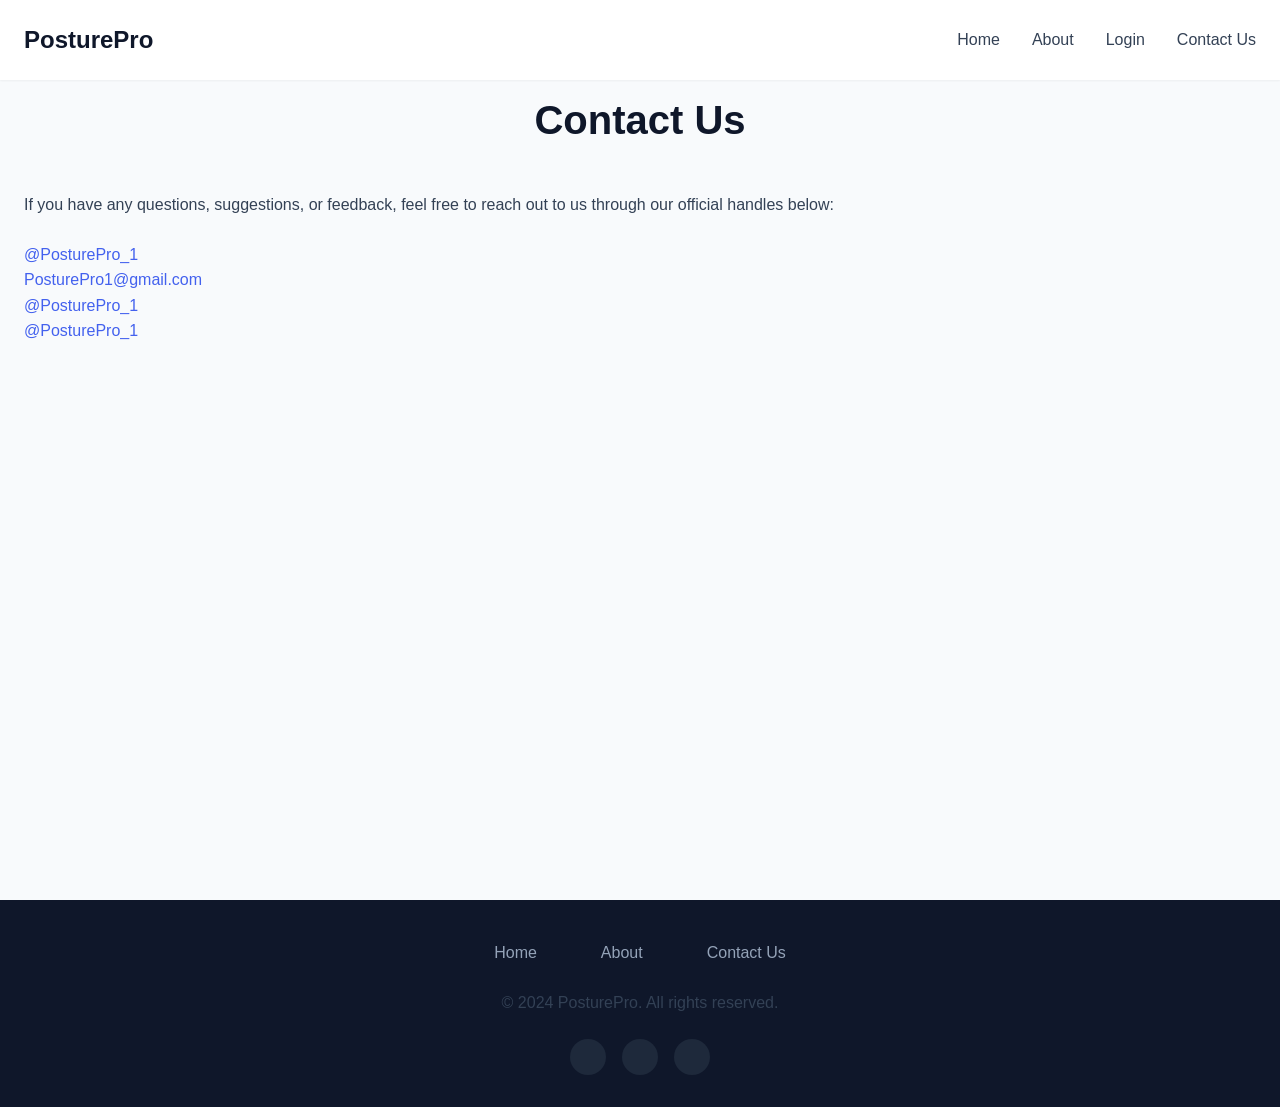
<file: front end/contact.html>
<!DOCTYPE html>
<html lang="en">
<head>
    <meta charset="UTF-8">
    <meta name="viewport" content="width=device-width, initial-scale=1.0">
    <title>Contact Us - PosturePro</title>
    <link rel="stylesheet" href="styles.css"> 
</head>
<body>

<!-- Header -->
<div class="header">
    <div class="container">
        <h1>PosturePro</h1>
        <nav class="nav">
            <a href="index.html">Home</a>
            <a href="#about">About</a>
            <a href="login.html">Login</a>
            <a href="contact.html">Contact Us</a>
        </nav>
    </div>
</div>

<!-- Main Section -->
<div class="main">
    <div class="container">
        <h2>Contact Us</h2>
        <p>If you have any questions, suggestions, or feedback, feel free to reach out to us through our official handles below:</p>
        <div class="contact-info">
            <div class="contact-item">
                <i class="fab fa-instagram"></i>
                <a href="https://www.instagram.com/yourinstagramhandle" target="_blank">@PosturePro_1</a>
            </div>
            <div class="contact-item">
                <i class="fas fa-envelope"></i>
                <a href="mailto:youremail@example.com">PosturePro1@gmail.com</a>
            </div>
            <div class="contact-item">
                <i class="fab fa-twitter"></i>
                <a href="https://www.twitter.com/yourtwitterhandle" target="_blank">@PosturePro_1</a>
            </div>
            <div class="contact-item">
                <i class="fab fa-facebook"></i>
                <a href="https://www.facebook.com/yourfacebookhandle" target="_blank">@PosturePro_1</a>
            </div>
        </div>
    </div>
</div>

<!-- Footer -->
<div class="footer">
    <div class="container">
        <nav class="nav">
            <a href="index.html">Home</a>
            <a href="about.html">About</a>
            <a href="contact.html">Contact Us</a>
        </nav>
        <p>&copy; 2024 PosturePro. All rights reserved.</p>
        <div class="social-icons">
            <a href="https://www.instagram.com/yourinstagramhandle" target="_blank"><i class="fab fa-instagram"></i></a>
            <a href="https://www.twitter.com/yourtwitterhandle" target="_blank"><i class="fab fa-twitter"></i></a>
            <a href="https://www.facebook.com/yourfacebookhandle" target="_blank"><i class="fab fa-facebook"></i></a>
        </div>
    </div>
</div>

</body>
</html>
</file>
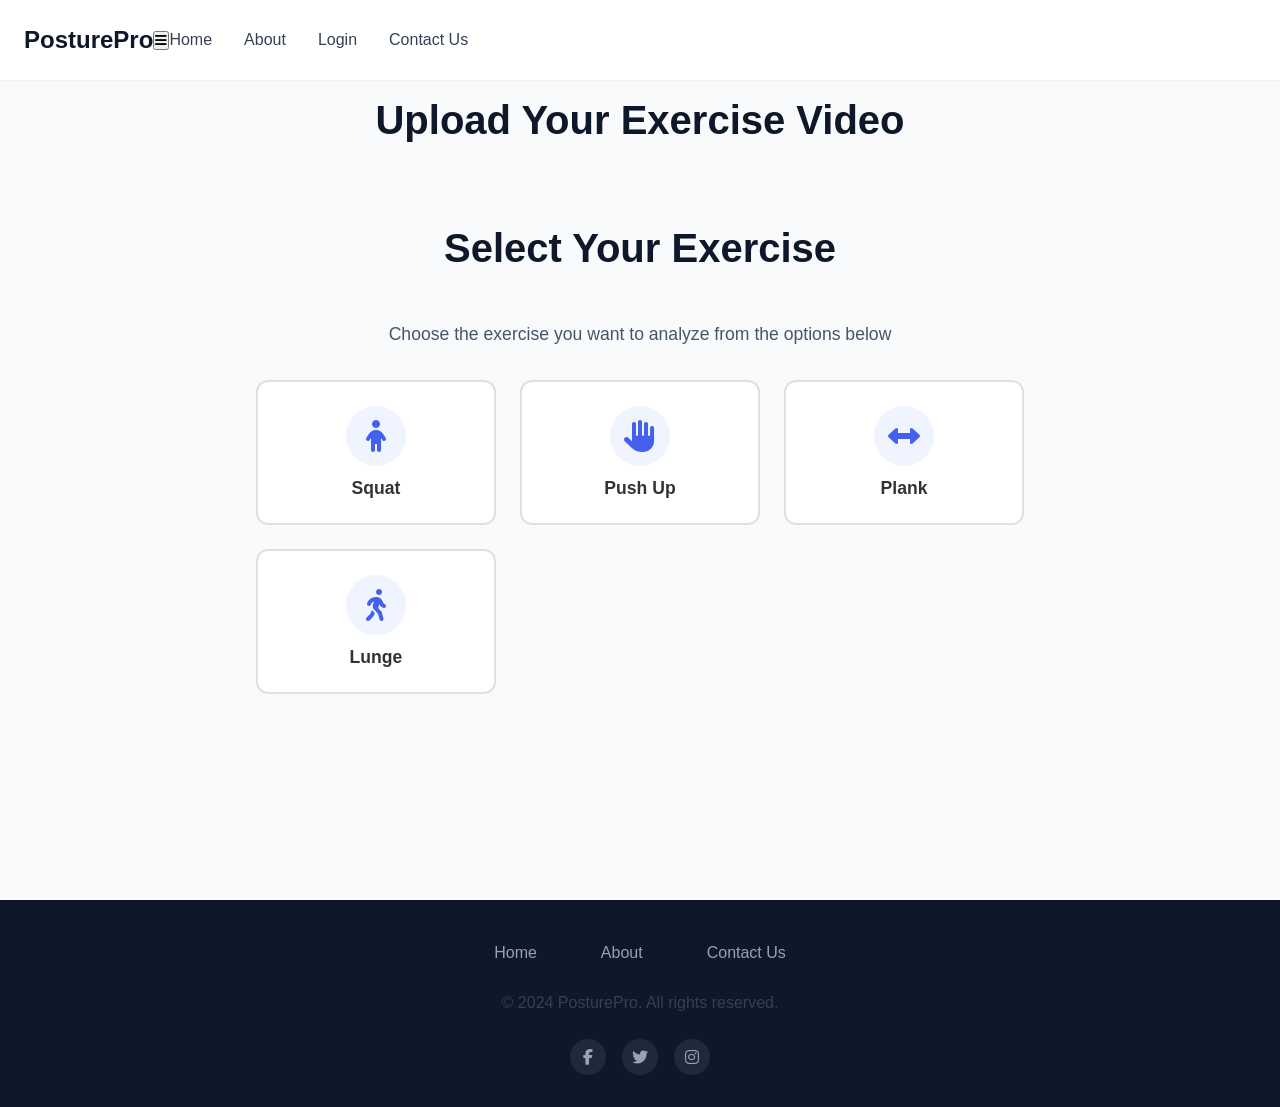
<file: front end/exercise.html>
<!DOCTYPE html>
<html lang="en">
<head>
    <meta charset="UTF-8">
    <meta name="viewport" content="width=device-width, initial-scale=1.0">
    <title>Upload Exercise - PosturePro</title>
    <link rel="stylesheet" href="styles.css">
    <link rel="stylesheet" href="https://cdnjs.cloudflare.com/ajax/libs/font-awesome/6.5.0/css/all.min.css">
    <style>
        .exercise-selection {
            text-align: center;
            margin: 0 auto 2rem;
            max-width: 800px;
            padding: 2rem 1rem;
        }

        .exercise-buttons {
            display: grid;
            grid-template-columns: repeat(auto-fit, minmax(200px, 1fr));
            gap: 1.5rem;
            margin: 2rem 0;
        }

        .exercise-btn {
            background: white;
            border: 2px solid #e0e0e0;
            border-radius: 12px;
            padding: 1.5rem 1rem;
            cursor: pointer;
            transition: all 0.3s ease;
            display: flex;
            flex-direction: column;
            align-items: center;
            gap: 0.75rem;
            position: relative;
            overflow: hidden;
            min-width: 160px;
        }
        
        .exercise-btn .exercise-icon {
            width: 60px;
            height: 60px;
            border-radius: 50%;
            background: #f0f4ff;
            display: flex;
            align-items: center;
            justify-content: center;
            transition: all 0.3s ease;
        }
        
        .exercise-btn .checkmark {
            position: absolute;
            top: 10px;
            right: 10px;
            width: 24px;
            height: 24px;
            background: #4361ee;
            border-radius: 50%;
            display: flex;
            align-items: center;
            justify-content: center;
            color: white;
            opacity: 0;
            transform: scale(0.8);
            transition: all 0.3s ease;
        }
        
        .exercise-btn.active .checkmark {
            opacity: 1;
            transform: scale(1);
        }

        .exercise-btn i {
            font-size: 2rem;
            color: #4361ee;
            transition: all 0.3s ease;
        }

        .exercise-btn span {
            font-size: 1.1rem;
            font-weight: 600;
            color: #333;
        }

        .exercise-btn:hover {
            transform: translateY(-5px);
            box-shadow: 0 10px 20px rgba(0, 0, 0, 0.1);
            border-color: #4361ee;
        }

        .exercise-btn.active {
            background: #4361ee;
            border-color: #4361ee;
        }

        .exercise-btn.active i,
        .exercise-btn.active span {
            color: white;
        }

        .upload-section {
            text-align: center;
            margin: 2rem auto 3rem;
            max-width: 600px;
            padding: 2.5rem;
            background: white;
            border-radius: 16px;
            box-shadow: 0 10px 30px rgba(67, 97, 238, 0.1);
            display: none; /* Initially hidden */
            opacity: 0;
            transform: translateY(20px);
            transition: all 0.4s cubic-bezier(0.16, 1, 0.3, 1);
            border: 1px solid #e9ecf5;
        }
        
        .upload-section.visible {
            opacity: 1;
            transform: translateY(0);
        }
        
        .upload-instructions {
            color: #666;
            margin: 0.5rem 0 1.5rem;
            font-size: 1.1rem;
        }
        
        .upload-section.visible {
            display: block;
            opacity: 1;
            transform: translateY(0);
        }

        .upload-container {
            border: 3px dashed #e0e0e0;
            border-radius: 15px;
            padding: 2.5rem 2rem;
            margin: 1.5rem 0;
            transition: all 0.3s ease;
            background: #f9fafc;
        }

        .upload-container.drag-over {
            background: rgba(0, 123, 255, 0.1);
            transform: scale(1.02);
        }

        .upload-icon {
            font-size: 3rem;
            color: #4361ee;
            margin-bottom: 1.5rem;
            transition: all 0.3s ease;
        }

        .or-divider {
            margin: 1.5rem 0;
            position: relative;
            text-align: center;
        }

        .or-divider::before {
            content: '';
            position: absolute;
            top: 50%;
            left: 0;
            right: 0;
            height: 1px;
            background: #e0e0e0;
            z-index: 1;
        }

        .or-divider span {
            display: inline-block;
            background: #f9fafc;
            padding: 0 1rem;
            position: relative;
            z-index: 2;
            color: #666;
            font-size: 0.9rem;
        }

        .upload-btn, .record-btn {
            display: inline-flex;
            align-items: center;
            justify-content: center;
            gap: 0.5rem;
            font-size: 16px;
            font-weight: 500;
            padding: 12px 28px;
            border: none;
            border-radius: 30px;
            cursor: pointer;
            transition: all 0.3s ease;
            position: relative;
            overflow: hidden;
        }

        .upload-btn {
            background-color: #4361ee;
            color: #fff;
        }

        .record-btn {
            background-color: #f8f9fa;
            color: #333;
            border: 2px solid #e0e0e0;
        }

        .record-btn:hover {
            background-color: #f1f3f9;
            border-color: #4361ee;
        }

        .upload-btn:hover {
            background-color: #0056b3;
            transform: translateY(-2px);
            box-shadow: 0 5px 15px rgba(0, 0, 0, 0.1);
        }

        .upload-btn:active {
            transform: translateY(0);
        }

        .upload-btn:focus {
            outline: none;
            box-shadow: 0 0 0 3px rgba(0, 123, 255, 0.4);
        }

        .file-info {
            margin: 1.5rem 0 0.5rem;
            font-size: 0.95rem;
            color: #555;
            min-height: 24px;
        }

        .progress-container {
            width: 100%;
            height: 6px;
            background: #e0e0e0;
            border-radius: 3px;
            margin: 1rem 0 0;
            overflow: hidden;
            display: none;
        }

        .progress-bar {
            height: 100%;
            width: 0%;
            background: linear-gradient(90deg, #4361ee, #3f37c9);
            transition: width 0.3s ease;
        }

        /* Exercise Tips Section */
        .exercise-tips {
            max-width: 800px;
            margin: 0 auto 3rem;
            padding: 1.5rem;
            background: white;
            border-radius: 16px;
            box-shadow: 0 4px 20px rgba(0, 0, 0, 0.05);
        }

        .exercise-tips h3 {
            display: flex;
            align-items: center;
            gap: 0.75rem;
            color: #333;
            margin-bottom: 1.25rem;
            font-size: 1.4rem;
        }

        .exercise-tips h3 i {
            color: #4361ee;
        }

        .tips-content {
            text-align: left;
            line-height: 1.7;
        }

        .tips-content ul {
            padding-left: 1.5rem;
            margin: 0;
        }

        .tips-content li {
            margin-bottom: 0.75rem;
            position: relative;
        }

        .tips-content li::before {
            content: '•';
            color: #4361ee;
            font-weight: bold;
            display: inline-block;
            width: 1em;
            margin-left: -1em;
        }
    </style>
</head>
<body>

<!-- Header -->
<div class="header">
    <div class="container">
        <div class="header-content">
            <h1>PosturePro</h1>
            <button class="mobile-menu-btn" aria-label="Menu">
                <i class="fas fa-bars"></i>
            </button>
            <nav class="nav">
                <a href="index.html">Home</a>
                <a href="about.html">About</a>
                <a href="login.html">Login</a>
                <a href="contact.html">Contact Us</a>
            </nav>
        </div>
    </div>
</div>

<!-- Main Section -->
<div class="main">
    <div class="container">
        <h2>Upload Your Exercise Video</h2>
        <div class="exercise-selection">
            <h2>Select Your Exercise</h2>
            <p class="select-prompt">Choose the exercise you want to analyze from the options below</p>
            <div class="exercise-buttons">
                <button class="exercise-btn" data-exercise="squat">
                    <div class="exercise-icon">
                        <i class="fas fa-child"></i>
                    </div>
                    <span>Squat</span>
                    <div class="checkmark">
                        <i class="fas fa-check"></i>
                    </div>
                </button>
                <button class="exercise-btn" data-exercise="pushup">
                    <div class="exercise-icon">
                        <i class="fas fa-hand-paper"></i>
                    </div>
                    <span>Push Up</span>
                    <div class="checkmark">
                        <i class="fas fa-check"></i>
                    </div>
                </button>
                <button class="exercise-btn" data-exercise="plank">
                    <div class="exercise-icon">
                        <i class="fas fa-arrows-alt-h"></i>
                    </div>
                    <span>Plank</span>
                    <div class="checkmark">
                        <i class="fas fa-check"></i>
                    </div>
                </button>
                <button class="exercise-btn" data-exercise="lunge">
                    <div class="exercise-icon">
                        <i class="fas fa-walking"></i>
                    </div>
                    <span>Lunge</span>
                    <div class="checkmark">
                        <i class="fas fa-check"></i>
                    </div>
                </button>
            </div>
        </div>

        <div class="upload-section" id="upload-section" style="display: none;">
            <h2>Upload <span id="selected-exercise" style="color: #4361ee; font-weight: 600;">Exercise</span> Video</h2>
            <p id="upload-instructions" class="upload-instructions">Select an exercise above to begin</p>
            <p>Record or upload a video of your <span id="exercise-name">exercise</span> for analysis (Max 100MB, MP4/AVI/MOV/MKV)</p>
            
            <div class="upload-container" id="drop-zone">
                <div class="upload-icon">
                    <i class="fas fa-video"></i>
                </div>
                <button type="button" class="upload-btn" id="browse-btn">
                    <i class="fas fa-upload"></i> Choose Video
                </button>
                <div class="or-divider">
                    <span>OR</span>
                </div>
                <button type="button" class="record-btn" id="record-btn">
                    <i class="fas fa-video"></i> Record Video
                </button>
                <p class="or-divider">OR</p>
                <p>Drag and drop your video here or</p>
                <input type="file" id="video-upload" accept="video/mp4,video/avi,video/quicktime,video/x-matroska" style="display: none;">
                <p id="file-info" class="file-info">No file selected</p>
                <div id="progress-container" class="progress-container" style="display: none;">
                    <div id="progress-bar" class="progress-bar">0%</div>
                </div>
                <input type="hidden" id="exercise-type" value="">
            </div>
        </div>

        <div class="exercise-tips" id="exercise-tips" style="display: none;">
            <h3><i class="fas fa-lightbulb"></i> Tips for Perfect <span id="tips-exercise">Exercise</span></h3>
            <div class="tips-content" id="tips-content">
                <!-- Tips will be dynamically inserted here -->
            </div>
        </div>
    </div>
</div>

<!-- Results Section -->
<div id="results-section" style="display: none; margin: 2rem 0;">
    <!-- Results will be dynamically inserted here -->
</div>

<!-- Footer -->
<div class="footer">
    <div class="container">
        <nav class="nav">
            <a href="index.html">Home</a>
            <a href="about.html">About</a>
            <a href="contact.html">Contact Us</a>
        </nav>
        <p>&copy; 2024 PosturePro. All rights reserved.</p>
        <div class="social-icons">
            <a href="#"><i class="fab fa-facebook-f"></i></a>
            <a href="#"><i class="fab fa-twitter"></i></a>
            <a href="#"><i class="fab fa-instagram"></i></a>
        </div>
    </div>
</div>

<script>
    // Exercise tips data
const exerciseTips = {
    squat: [
        "Keep your feet shoulder-width apart",
        "Keep your back straight and chest up",
        "Lower down as if sitting in a chair",
        "Knees should not go past your toes",
        "Push through your heels to stand back up"
    ],
    pushup: [
        "Keep your body in a straight line",
        "Hands should be slightly wider than shoulder-width",
        "Lower your chest to the floor",
        "Keep your core engaged",
        "Push through your palms to return to start"
    ],
    plank: [
        "Keep your body in a straight line",
        "Engage your core and glutes",
        "Keep your neck neutral",
        "Don't let your hips sag or rise",
        "Breathe steadily throughout"
    ],
    lunge: [
        "Keep your upper body straight",
        "Step forward with one leg, lowering your hips",
        "Lower until both knees are at 90-degree angles",
        "Keep your front knee above your ankle",
        "Push back up to the starting position"
    ]
};

// Check if user is logged in
function checkAuth() {
    const isLoggedIn = localStorage.getItem('isLoggedIn') || sessionStorage.getItem('isLoggedIn');
    if (!isLoggedIn) {
        // Redirect to login with the current page as the redirect target
        window.location.href = 'login.html?redirect=exercise.html';
        return false;
    }
    return true;
}

document.addEventListener('DOMContentLoaded', function() {
    // Check authentication before initializing the page
    if (!checkAuth()) return;
        const dropZone = document.getElementById('drop-zone');
        const fileInput = document.getElementById('video-upload');
        const browseBtn = document.getElementById('browse-btn');
        const fileInfo = document.getElementById('file-info');
        const progressContainer = document.getElementById('progress-container');
        const progressBar = document.getElementById('progress-bar');
        const mobileMenuBtn = document.querySelector('.mobile-menu-btn');
        const nav = document.querySelector('.nav');
        const exerciseButtons = document.querySelectorAll('.exercise-btn');
        const uploadSection = document.getElementById('upload-section');
        const exerciseTypeInput = document.getElementById('exercise-type');
        const selectedExerciseSpan = document.getElementById('selected-exercise');
        const exerciseNameSpan = document.getElementById('exercise-name');
        const exerciseTipsSection = document.getElementById('exercise-tips');
        const tipsExerciseSpan = document.getElementById('tips-exercise');
        const tipsContent = document.getElementById('tips-content');

        // Exercise selection
        exerciseButtons.forEach(btn => {
            btn.addEventListener('click', function() {
                // Remove active class from all buttons
                exerciseButtons.forEach(b => b.classList.remove('active'));
                // Add active class to clicked button
                this.classList.add('active');
                // Get exercise type from data attribute
                const type = this.getAttribute('data-exercise');
                // Set the exercise type in the hidden input
                exerciseTypeInput.value = type;
                // Update exercise info
                showExerciseTips(type, this.querySelector('span').textContent);
                uploadSection.style.display = 'block';
                uploadSection.scrollIntoView({ behavior: 'smooth', block: 'start' });
                
                // Show exercise tips with the selected type and name
                const exerciseName = this.querySelector('span').textContent;
                showExerciseTips(type, exerciseName);
            });
        });

        // Show exercise tips
        function showExerciseTips(type, name) {
            const tips = exerciseTips[type] || [];
            
            // Update tips heading
            tipsExerciseSpan.textContent = name;
            
            // Clear previous tips
            tipsContent.innerHTML = '';
            
            // Add new tips
            if (tips.length > 0) {
                const tipsList = document.createElement('ul');
                tips.forEach(tip => {
                    const li = document.createElement('li');
                    li.textContent = tip;
                    tipsList.appendChild(li);
                });
                tipsContent.appendChild(tipsList);
                exerciseTipsSection.style.display = 'block';
                
                // Scroll to tips section
                setTimeout(() => {
                    exerciseTipsSection.scrollIntoView({ behavior: 'smooth', block: 'start' });
                }, 300);
            } else {
                exerciseTipsSection.style.display = 'none';
            }
        }

        // Toggle mobile menu
        mobileMenuBtn.addEventListener('click', function() {
            nav.classList.toggle('active');
            this.classList.toggle('active');
        });

        // Handle drag and drop events
        ['dragenter', 'dragover', 'dragleave', 'drop'].forEach(eventName => {
            dropZone.addEventListener(eventName, preventDefaults, false);
        });

        function preventDefaults(e) {
            e.preventDefault();
            e.stopPropagation();
        }

        ['dragenter', 'dragover'].forEach(eventName => {
            dropZone.addEventListener(eventName, highlight, false);
        });

        ['dragleave', 'drop'].forEach(eventName => {
            dropZone.addEventListener(eventName, unhighlight, false);
        });

        function highlight() {
            dropZone.classList.add('drag-over');
            document.querySelector('.upload-icon').style.transform = 'scale(1.2)';
        }

        function unhighlight() {
            dropZone.classList.remove('drag-over');
            document.querySelector('.upload-icon').style.transform = 'scale(1)';
        }

        // Handle dropped files
        dropZone.addEventListener('drop', handleDrop, false);

        function handleDrop(e) {
            const dt = e.dataTransfer;
            const files = dt.files;
            handleFiles(files);
        }

        // Exercise selection and upload section handling
        let selectedExercise = null;
        
        // Initialize exercise buttons
        exerciseButtons.forEach(button => {
            button.addEventListener('click', function() {
                const exercise = this.getAttribute('data-exercise');
                const exerciseName = this.querySelector('span').textContent;
                
                // If clicking the same exercise, don't do anything
                if (selectedExercise === exercise) return;
                
                // Update active state
                exerciseButtons.forEach(btn => {
                    btn.classList.remove('active');
                    btn.style.transform = '';
                    btn.style.boxShadow = '';
                    btn.style.borderColor = '';
                });
                
                this.classList.add('active');
                this.style.borderColor = '#4361ee';
                this.style.transform = 'translateY(-5px)';
                this.style.boxShadow = '0 10px 20px rgba(0, 0, 0, 0.1)';
                
                // Update exercise info
                exerciseTypeInput.value = exercise;
                selectedExercise = exercise;
                
                if (selectedExerciseSpan) {
                    selectedExerciseSpan.textContent = exerciseName;
                    selectedExerciseSpan.style.textTransform = 'capitalize';
                }
                
                if (exerciseNameSpan) {
                    exerciseNameSpan.textContent = exerciseName.toLowerCase();
                }
                
                // Show upload section with animation
                if (uploadSection) {
                    uploadSection.style.display = 'block';
                    // Trigger reflow for animation
                    void uploadSection.offsetWidth;
                    uploadSection.classList.add('visible');
                    uploadSection.scrollIntoView({ behavior: 'smooth', block: 'start' });
                }
                
                // Show exercise tips
                if (exerciseTipsSection) {
                    exerciseTipsSection.style.display = 'block';
                }
                
                // Show specific tips for the selected exercise
                showExerciseTips(exercise, exerciseName);
                
                // Enable the upload button
                if (browseBtn) {
                    browseBtn.disabled = false;
                    browseBtn.style.opacity = '1';
                    browseBtn.style.cursor = 'pointer';
                    
                    // Update button text based on exercise
                    const uploadText = document.querySelector('.upload-text');
                    if (uploadText) {
                        uploadText.textContent = `Upload ${exerciseName} Video`;
                    }
                }
                
                // Update the upload instructions
                const uploadInstructions = document.getElementById('upload-instructions');
                if (uploadInstructions) {
                    uploadInstructions.textContent = `Upload a clear video of you performing ${exerciseName.toLowerCase()}s for analysis.`;
                }
            });
        });

        // Handle file selection via button
        browseBtn.addEventListener('click', () => {
            if (!exerciseTypeInput.value) {
                fileInfo.textContent = 'Please select an exercise first';
                fileInfo.style.color = '#e63946';
                return;
            }
            fileInput.click();
        });
        
        // Handle file input change
        fileInput.addEventListener('change', (e) => {
            if (e.target.files && e.target.files.length) {
                handleFiles(e.target.files);
            }
        });

        function handleFiles(files) {
            const file = files[0];
            
            // Check if file is a video
            if (!file.type.startsWith('video/')) {
                fileInfo.textContent = 'Please upload a video file (MP4, AVI, MOV, MKV)';
                fileInfo.style.color = '#e63946';
                return;
            }
            
            // Check file size (max 100MB)
            const maxSize = 100 * 1024 * 1024; // 100MB
            if (file.size > maxSize) {
                fileInfo.textContent = 'File is too large. Maximum size is 100MB';
                fileInfo.style.color = '#e63946';
                return;
            }
            
            // Update file info
            fileInfo.textContent = `${file.name} (${formatFileSize(file.size)})`;
            fileInfo.style.color = '#333';
            
            // Start upload
            uploadFile(file);
        }

        function formatFileSize(bytes) {
            if (bytes === 0) return '0 Bytes';
            const k = 1024;
            const sizes = ['Bytes', 'KB', 'MB', 'GB'];
            const i = Math.floor(Math.log(bytes) / Math.log(k));
            return parseFloat((bytes / Math.pow(k, i)).toFixed(2)) + ' ' + sizes[i];
        }

        async function uploadFile(file) {
            // Show progress
            progressContainer.style.display = 'block';
            progressBar.style.width = '0%';
            progressBar.textContent = '0%';
            
            try {
                // Show processing message
                fileInfo.textContent = 'Uploading and processing video...';
                fileInfo.style.color = '#4361ee';
                
                // Create FormData and append the file and exercise type
                const formData = new FormData();
                formData.append('video', file);
                formData.append('exerciseType', exerciseTypeInput.value);
                
                // Update progress bar during upload
                return new Promise((resolve, reject) => {
                    const xhr = new XMLHttpRequest();
                    
                    xhr.upload.onprogress = (e) => {
                        if (e.lengthComputable) {
                            const percentComplete = Math.round((e.loaded / e.total) * 100);
                            progressBar.style.width = `${percentComplete}%`;
                            progressBar.textContent = `${percentComplete}%`;
                        }
                    };
                    
                    xhr.open('POST', 'http://127.0.0.1:5000/analyze', true);
                    
                    // Set up response handler
                    xhr.onload = function() {
                        console.log('Received response:', {
                            status: xhr.status,
                            statusText: xhr.statusText,
                            response: xhr.responseText
                        });
                        
                        try {
                            const response = JSON.parse(xhr.responseText);
                            
                            if (xhr.status >= 200 && xhr.status < 300) {
                                // Update progress to 100%
                                progressBar.style.width = '100%';
                                progressBar.textContent = '100%';
                                
                                // Show success message
                                fileInfo.innerHTML = `Analysis complete! <i class="fas fa-check"></i>`;
                                fileInfo.style.color = '#2ecc71';
                                
                                // Show results
                                showResults(response);
                                resolve(response);
                            } else {
                                throw new Error(response.error || 'Analysis failed');
                            }
                        } catch (e) {
                            handleError(e);
                            reject(e);
                        }
                    };
                    
                    xhr.onerror = function() {
                        const error = new Error('Network error occurred. Please check your connection and try again.');
                        handleError(error);
                        reject(error);
                    };
                    
                    xhr.ontimeout = function() {
                        const error = new Error('Request timed out. Please try again.');
                        handleError(error);
                        reject(error);
                    };
                    
                    // Set timeout for the request (30 seconds)
                    xhr.timeout = 30000;
                    
                    // Log the request before sending
                    console.log('Sending request with form data:', {
                        hasFile: file ? `Yes (${file.name}, ${file.size} bytes)` : 'No',
                        exerciseType: exerciseTypeInput.value
                    });
                    
                    xhr.send(formData);
                });
                
            } catch (error) {
                handleError(error);
                throw error;
            }
        }
        
        function showResults(data) {
            // Update UI with analysis results
            const resultsDiv = document.createElement('div');
            resultsDiv.className = 'results-container';
            resultsDiv.innerHTML = `
                <h3>Analysis Results</h3>
                <p>Exercise: ${data.exercise}</p>
                <p>Status: ${data.status}</p>
                <p>${data.message}</p>
                ${data.processed_video ? `
                    <div class="video-container">
                        <h4>Processed Video:</h4>
                        <video controls>
                            <source src="/processed/${data.processed_video}" type="video/mp4">
                            Your browser does not support the video tag.
                        </video>
                    </div>
                ` : ''}
            `;
            
            // Clear previous results and append new ones
            const resultsSection = document.getElementById('results-section');
            if (resultsSection) {
                resultsSection.innerHTML = '';
                resultsSection.appendChild(resultsDiv);
                resultsSection.style.display = 'block';
            }
        }
        
        function handleError(error) {
            console.error('Error during file upload:', error);
            fileInfo.textContent = `Error: ${error.message || 'Failed to process video'}`;
            fileInfo.style.color = '#e63946';
            progressBar.style.width = '0%';
            progressBar.textContent = '0%';
            progressBar.style.background = '#e74c3c';
            
            // Clear any previous results
            const resultsSection = document.getElementById('results-section');
            if (resultsSection) {
                resultsSection.innerHTML = '';
                resultsSection.style.display = 'none';
            }
            
            // Reset after error
            setTimeout(() => {
                progressContainer.style.display = 'none';
                progressBar.style.background = 'linear-gradient(90deg, #4361ee, #3f37c9)';
            }, 3000);
        }
                    
                    xhr.onerror = function() {
                        console.error('Request failed');
                        fileInfo.textContent = 'Failed to connect to the server. Make sure the backend is running.';
                        fileInfo.style.color = '#e63946';
                        progressContainer.style.display = 'none';
                        reject(new Error('Network error occurred'));
                    };
                    
                    xhr.ontimeout = function() {
                        const error = new Error('Request timed out. Please try again.');
                        handleError(error);
                        reject(error);
                    };
                    
                    // Set timeout for the request (30 seconds)
                    xhr.timeout = 30000;
                    
                    // Log the request before sending
                    console.log('Sending request with form data:', {
                        hasFile: file ? `Yes (${file.name}, ${file.size} bytes)` : 'No',
                        exerciseType: exerciseTypeInput.value
                    });
                    
                    xhr.send(formData);
                });
                
            } catch (error) {
                handleError(error);
                throw error;
            }
        }
        
        function showResults(data) {
            // Update UI with analysis results
            const resultsDiv = document.createElement('div');
            resultsDiv.className = 'results-container';
            resultsDiv.innerHTML = `
                <h3>Analysis Results</h3>
                <p>Exercise: ${data.exercise_type}</p>
                <p>Duration: ${data.duration_seconds.toFixed(1)} seconds</p>
                <p>Frames analyzed: ${data.frame_count}</p>
                ${data.video_url ? `
                    <div class="video-container">
                        <h4>Processed Video:</h4>
                        <video controls>
                            <source src="${data.video_url}" type="video/mp4">
                            Your browser does not support video tag.
                        </video>
                    </div>
                ` : ''}
            `;
            
            // Clear previous results and append new ones
            const resultsSection = document.getElementById('results-section');
            if (resultsSection) {
                resultsSection.innerHTML = '';
                resultsSection.appendChild(resultsDiv);
                resultsSection.style.display = 'block';
            }
        }
        
        function handleError(error) {
            console.error('Error during file upload:', error);
            fileInfo.textContent = `Error: ${error.message || 'Failed to process video'}`;
            fileInfo.style.color = '#e63946';
            progressBar.style.width = '0%';
            progressBar.textContent = '0%';
            progressBar.style.background = '#e74c3c';
            
            // Clear any previous results
            const resultsSection = document.getElementById('results-section');
            if (resultsSection) {
                resultsSection.innerHTML = '';
                resultsSection.style.display = 'none';
            }
            
            // Reset after error
            setTimeout(() => {
                progressContainer.style.display = 'none';
                progressBar.style.background = 'linear-gradient(90deg, #4361ee, #3f37c9)';
            }, 3000);
        }
    </script>

</body>
</html>
</file>
<file: front end/styles.css>
:root {
  /* Modern Color Palette */
  --primary: #4361ee;
  --primary-dark: #3a56d4;
  --primary-light: #eef2ff;
  --secondary: #4cc9f0;
  --accent: #f72585;
  --success: #06d6a0;
  --warning: #ffbe0b;
  --error: #ef476f;
  
  /* Grayscale */
  --gray-900: #0f172a;
  --gray-800: #1e293b;
  --gray-700: #334155;
  --gray-600: #475569;
  --gray-500: #64748b;
  --gray-400: #94a3b8;
  --gray-300: #cbd5e1;
  --gray-200: #e2e8f0;
  --gray-100: #f1f5f9;
  --gray-50: #f8fafc;
  
  /* Typography */
  --font-sans: 'Poppins', -apple-system, BlinkMacSystemFont, 'Segoe UI', Roboto, 'Helvetica Neue', sans-serif;
  --font-mono: 'SFMono-Regular', Consolas, 'Liberation Mono', Menlo, monospace;
  
  /* Spacing */
  --space-1: 0.25rem;
  --space-2: 0.5rem;
  --space-3: 0.75rem;
  --space-4: 1rem;
  --space-5: 1.25rem;
  --space-6: 1.5rem;
  --space-8: 2rem;
  --space-10: 2.5rem;
  --space-12: 3rem;
  --space-16: 4rem;
  --space-20: 5rem;
  
  /* Border Radius */
  --radius-sm: 0.25rem;
  --radius: 0.5rem;
  --radius-md: 0.75rem;
  --radius-lg: 1rem;
  --radius-xl: 1.5rem;
  --radius-full: 9999px;
  
  /* Shadows */
  --shadow-sm: 0 1px 2px 0 rgba(0, 0, 0, 0.05);
  --shadow: 0 4px 6px -1px rgba(0, 0, 0, 0.1), 0 2px 4px -1px rgba(0, 0, 0, 0.06);
  --shadow-md: 0 10px 15px -3px rgba(0, 0, 0, 0.1), 0 4px 6px -2px rgba(0, 0, 0, 0.05);
  --shadow-lg: 0 20px 25px -5px rgba(0, 0, 0, 0.1), 0 10px 10px -5px rgba(0, 0, 0, 0.04);
  --shadow-xl: 0 25px 50px -12px rgba(0, 0, 0, 0.25);
  
  /* Transitions */
  --transition: all 0.3s cubic-bezier(0.4, 0, 0.2, 1);
  --transition-fast: all 0.15s cubic-bezier(0.4, 0, 0.2, 1);
  --transition-slow: all 0.5s cubic-bezier(0.4, 0, 0.2, 1);
}

/* Base Styles */
*,
*::before,
*::after {
  box-sizing: border-box;
  margin: 0;
  padding: 0;
}

html {
  font-size: 16px;
  scroll-behavior: smooth;
  -webkit-text-size-adjust: 100%;
  -webkit-font-smoothing: antialiased;
  -moz-osx-font-smoothing: grayscale;
}

body {
  font-family: var(--font-sans);
  line-height: 1.6;
  color: var(--gray-800);
  background-color: var(--gray-50);
  overflow-x: hidden;
}

h1, h2, h3, h4, h5, h6 {
  line-height: 1.2;
  font-weight: 700;
  color: var(--gray-900);
  margin-bottom: 1em;
}

h1 { font-size: 3rem; }
h2 { font-size: 2.25rem; }
h3 { font-size: 1.5rem; }
h4 { font-size: 1.25rem; }

p {
  margin-bottom: 1.5rem;
  color: var(--gray-700);
}

a {
  color: var(--primary);
  text-decoration: none;
  transition: var(--transition);
}

a:hover {
  color: var(--primary-dark);
  text-decoration: underline;
}

img, video {
  max-width: 100%;
  height: auto;
  display: block;
}

/* Container */
.container {
  width: 100%;
  max-width: 1280px;
  margin: 0 auto;
  padding: 0 var(--space-6);
}

/* Buttons */
.btn {
  display: inline-flex;
  align-items: center;
  justify-content: center;
  gap: 0.5rem;
  font-weight: 600;
  text-align: center;
  white-space: nowrap;
  vertical-align: middle;
  user-select: none;
  padding: 0.75rem 1.5rem;
  border-radius: var(--radius);
  border: 1px solid transparent;
  transition: var(--transition);
  cursor: pointer;
  font-size: 1rem;
  line-height: 1.5;
}

.btn-primary {
  background-color: var(--primary);
  color: white;
  box-shadow: var(--shadow);
}

.btn-primary:hover {
  background-color: var(--primary-dark);
  transform: translateY(-2px);
  box-shadow: var(--shadow-md);
  text-decoration: none;
}

.btn-outline {
  background-color: transparent;
  border: 2px solid var(--primary);
  color: var(--primary);
}

.btn-outline:hover {
  background-color: var(--primary-light);
  border-color: var(--primary-dark);
  color: var(--primary-dark);
  text-decoration: none;
}

.btn-lg {
  padding: 1rem 2rem;
  font-size: 1.125rem;
}

/* Header & Navigation */
.header {
  position: fixed;
  top: 0;
  left: 0;
  right: 0;
  z-index: 1000;
  background-color: rgba(255, 255, 255, 0.95);
  backdrop-filter: blur(10px);
  box-shadow: var(--shadow-sm);
  transition: var(--transition);
}

.header.scrolled {
  box-shadow: var(--shadow);
}

.header .container {
  display: flex;
  align-items: center;
  justify-content: space-between;
  height: 80px;
}

.logo {
  font-size: 1.5rem;
  font-weight: 800;
  color: var(--gray-900);
  text-decoration: none;
}

.logo span {
  color: var(--primary);
}

.nav {
  display: flex;
  align-items: center;
  gap: 2rem;
}

.nav a {
  color: var(--gray-700);
  font-weight: 500;
  text-decoration: none;
  position: relative;
  padding: 0.5rem 0;
}

.nav a::after {
  content: '';
  position: absolute;
  bottom: 0;
  left: 0;
  width: 0;
  height: 2px;
  background-color: var(--primary);
  transition: var(--transition);
}

.nav a:hover,
.nav a.active {
  color: var(--primary);
}

.nav a:hover::after,
.nav a.active::after {
  width: 100%;
}

/* Hero Section */
.hero {
  padding: 10rem 0 8rem;
  position: relative;
  overflow: hidden;
  background: linear-gradient(135deg, rgba(67, 97, 238, 0.03) 0%, rgba(76, 201, 240, 0.03) 100%);
  margin-top: 0;
  min-height: 100vh;
  display: flex;
  align-items: center;
}

.hero .container {
  position: relative;
  z-index: 2;
  display: grid;
  grid-template-columns: 1fr 1fr;
  align-items: center;
  gap: 4rem;
}

.hero-content {
  max-width: 600px;
  margin: 0;
  text-align: left;
  position: relative;
  z-index: 2;
}

.hero-title {
  font-size: 3.5rem;
  line-height: 1.1;
  margin-bottom: 1.5rem;
  background: linear-gradient(135deg, var(--primary), var(--secondary));
  -webkit-background-clip: text;
  background-clip: text;
  -webkit-text-fill-color: transparent;
  animation: fadeInUp 0.8s ease-out;
}

.hero-subtitle {
  font-size: 1.25rem;
  color: var(--gray-600);
  margin-bottom: 2.5rem;
  line-height: 1.7;
  max-width: 90%;
  animation: fadeInUp 0.8s ease-out 0.2s both;
}

.hero-cta {
  display: flex;
  gap: 1rem;
  margin-bottom: 3rem;
  animation: fadeInUp 0.8s ease-out 0.4s both;
}

.hero-image {
  position: relative;
  animation: float 6s ease-in-out infinite;
}

.hero-image-container {
  position: relative;
  border-radius: var(--radius-xl);
  overflow: hidden;
  box-shadow: var(--shadow-xl);
  transform: perspective(1000px) rotateY(-5deg);
  transition: var(--transition);
}

.hero-image-container:hover {
  transform: perspective(1000px) rotateY(0);
}

.hero-image img {
  width: 100%;
  height: auto;
  display: block;
}

/* Floating Shapes */
.floating-shape {
  position: absolute;
  border-radius: 50%;
  filter: blur(60px);
  opacity: 0.6;
  z-index: -1;
  animation: float 8s ease-in-out infinite;
}

.shape-1 {
  width: 300px;
  height: 300px;
  background: var(--primary);
  top: -100px;
  right: -100px;
  animation-delay: 0s;
}

.shape-2 {
  width: 200px;
  height: 200px;
  background: var(--secondary);
  bottom: -50px;
  left: -50px;
  animation-delay: 2s;
}

.shape-3 {
  width: 150px;
  height: 150px;
  background: var(--accent);
  top: 50%;
  right: -50px;
  animation-delay: 4s;
}

/* Features Section */
.features {
  padding: 8rem 0;
  position: relative;
  background-color: white;
}

.section-header {
  text-align: center;
  max-width: 700px;
  margin: 0 auto 4rem;
}

.section-title {
  font-size: 2.5rem;
  margin-bottom: 1rem;
  color: var(--gray-900);
}

.section-subtitle {
  font-size: 1.25rem;
  color: var(--gray-600);
  max-width: 600px;
  margin: 0 auto;
}

.features-grid {
  display: grid;
  grid-template-columns: repeat(auto-fit, minmax(300px, 1fr));
  gap: 2rem;
  margin-top: 3rem;
}

.feature-card {
  background: white;
  border-radius: var(--radius-lg);
  padding: 2.5rem 2rem;
  text-align: center;
  transition: var(--transition);
  border: 1px solid var(--gray-200);
}

.feature-card:hover {
  transform: translateY(-5px);
  box-shadow: var(--shadow-lg);
  border-color: transparent;
}

.feature-icon {
  width: 80px;
  height: 80px;
  background: var(--primary-light);
  border-radius: 50%;
  display: flex;
  align-items: center;
  justify-content: center;
  margin: 0 auto 1.5rem;
  font-size: 2rem;
  color: var(--primary);
  transition: var(--transition);
}

.feature-card:hover .feature-icon {
  background: var(--primary);
  color: white;
  transform: scale(1.1);
}

.feature-card h3 {
  font-size: 1.5rem;
  margin-bottom: 1rem;
  color: var(--gray-900);
}

.feature-card p {
  color: var(--gray-600);
  margin-bottom: 0;
}

/* Animations */
@keyframes fadeInUp {
  from {
    opacity: 0;
    transform: translateY(20px);
  }
  to {
    opacity: 1;
    transform: translateY(0);
  }
}

@keyframes float {
  0% {
    transform: translateY(0px);
  }
  50% {
    transform: translateY(-20px);
  }
  100% {
    transform: translateY(0px);
  }
}

/* Responsive Design */
@media (max-width: 1024px) {
  .hero .container {
    grid-template-columns: 1fr;
    text-align: center;
  }
  
  .hero-content {
    margin: 0 auto;
    text-align: center;
  }
  
  .hero-subtitle {
    margin-left: auto;
    margin-right: auto;
  }
  
  .hero-cta {
    justify-content: center;
  }
  
  .hero-image {
    margin-top: 3rem;
  }
}

@media (max-width: 768px) {
  h1 { font-size: 2.5rem; }
  h2 { font-size: 2rem; }
  
  .hero-title {
    font-size: 2.5rem;
  }
  
  .hero-subtitle {
    font-size: 1.1rem;
  }
  
  .features-grid {
    grid-template-columns: 1fr;
  }
}

@media (max-width: 480px) {
  .hero-cta {
    flex-direction: column;
    gap: 1rem;
  }
  
  .btn {
    width: 100%;
  }
}

/* Utility Classes */
.text-center { text-align: center; }
.mt-1 { margin-top: var(--space-1); }
.mt-2 { margin-top: var(--space-2); }
.mt-3 { margin-top: var(--space-3); }
.mt-4 { margin-top: var(--space-4); }
.mt-5 { margin-top: var(--space-5); }
.mt-6 { margin-top: var(--space-6); }
.mt-8 { margin-top: var(--space-8); }
.mt-10 { margin-top: var(--space-10); }

.mb-1 { margin-bottom: var(--space-1); }
.mb-2 { margin-bottom: var(--space-2); }
.mb-3 { margin-bottom: var(--space-3); }
.mb-4 { margin-bottom: var(--space-4); }
.mb-5 { margin-bottom: var(--space-5); }
.mb-6 { margin-bottom: var(--space-6); }
.mb-8 { margin-bottom: var(--space-8); }
.mb-10 { margin-bottom: var(--space-10); }

/* Hero Stats */
.hero-stats {
  display: flex;
  gap: 3rem;
  margin-top: 2rem;
}

.stat-item {
  text-align: center;
}

.stat-number {
  display: block;
  font-size: 2.5rem;
  font-weight: 700;
  color: var(--primary);
  line-height: 1;
}

.stat-label {
  font-size: 0.9rem;
  color: var(--gray-600);
  margin-top: 0.5rem;
}

/* How It Works Section */
.how-it-works {
  padding: 8rem 0;
  background: var(--gray-50);
}

.steps {
  display: grid;
  gap: 3rem;
  margin-top: 3rem;
}

.step {
  display: grid;
  grid-template-columns: auto 1fr;
  gap: 2rem;
  align-items: center;
}

.step-number {
  width: 80px;
  height: 80px;
  background: var(--primary);
  color: white;
  border-radius: 50%;
  display: flex;
  align-items: center;
  justify-content: center;
  font-size: 2rem;
  font-weight: 700;
}

.step-content h3 {
  font-size: 1.5rem;
  margin-bottom: 1rem;
  color: var(--gray-900);
}

.step-content p {
  color: var(--gray-600);
  margin-bottom: 0;
}

/* CTA Section */
.cta {
  padding: 8rem 0;
  background: linear-gradient(135deg, var(--primary), var(--secondary));
  color: white;
  text-align: center;
}

.cta-content h2 {
  font-size: 2.5rem;
  margin-bottom: 1.5rem;
  color: white;
}

.cta-content p {
  font-size: 1.25rem;
  margin-bottom: 2.5rem;
  color: rgba(255, 255, 255, 0.9);
}

.cta .btn-primary {
  background: white;
  color: var(--primary);
}

.cta .btn-primary:hover {
  background: var(--gray-100);
  color: var(--primary-dark);
}

/* Footer */
.footer {
  background: var(--gray-900);
  color: var(--gray-300);
  padding: 4rem 0 2rem;
}

.footer-content {
  display: grid;
  grid-template-columns: 2fr 1fr 1fr 2fr;
  gap: 3rem;
  margin-bottom: 3rem;
}

.footer-about h3,
.footer-links h3,
.footer-contact h3,
.footer-newsletter h3 {
  color: white;
  margin-bottom: 1.5rem;
  font-size: 1.25rem;
}

.footer-logo {
  font-size: 1.5rem;
  font-weight: 800;
  color: white;
  text-decoration: none;
  margin-bottom: 1rem;
  display: inline-block;
}

.footer-logo span {
  color: var(--primary);
}

.footer-about p {
  color: var(--gray-400);
  margin-bottom: 1.5rem;
}

.social-links {
  display: flex;
  gap: 1rem;
}

.social-links a {
  width: 40px;
  height: 40px;
  background: var(--gray-800);
  border-radius: 50%;
  display: flex;
  align-items: center;
  justify-content: center;
  color: var(--gray-400);
  transition: var(--transition);
}

.social-links a:hover {
  background: var(--primary);
  color: white;
  transform: translateY(-2px);
}

.footer-links ul,
.footer-contact ul {
  list-style: none;
}

.footer-links li,
.footer-contact li {
  margin-bottom: 0.75rem;
}

.footer-links a,
.footer-contact a {
  color: var(--gray-400);
  text-decoration: none;
  transition: var(--transition);
}

.footer-links a:hover,
.footer-contact a:hover {
  color: var(--primary);
}

.footer-contact li {
  display: flex;
  align-items: center;
  gap: 0.75rem;
}

.footer-contact i {
  color: var(--primary);
  width: 20px;
}

.newsletter-form {
  display: flex;
  gap: 0.5rem;
  margin-bottom: 1rem;
}

.newsletter-form input {
  flex: 1;
  padding: 0.75rem 1rem;
  border: 1px solid var(--gray-700);
  background: var(--gray-800);
  border-radius: var(--radius);
  color: white;
}

.newsletter-form input::placeholder {
  color: var(--gray-500);
}

.footer-bottom {
  border-top: 1px solid var(--gray-800);
  padding-top: 2rem;
  display: flex;
  justify-content: space-between;
  align-items: center;
}

.legal-links {
  display: flex;
  gap: 2rem;
}

.legal-links a {
  color: var(--gray-400);
  text-decoration: none;
  transition: var(--transition);
}

.legal-links a:hover {
  color: var(--primary);
}

/* Hero Wave */
.hero-wave {
  position: absolute;
  bottom: 0;
  left: 0;
  width: 100%;
  overflow: hidden;
  line-height: 0;
}

.hero-wave svg {
  position: relative;
  display: block;
  width: calc(100% + 1.3px);
  height: 120px;
}

/* Results Section */
.results-container {
  background: white;
  border-radius: var(--radius-lg);
  padding: 2rem;
  margin: 2rem 0;
  box-shadow: var(--shadow-md);
  border: 1px solid var(--gray-200);
}

.results-container h3 {
  color: var(--primary);
  margin-bottom: 1.5rem;
  font-size: 1.5rem;
}

.video-container {
  margin-top: 1.5rem;
}

.video-container video {
  width: 100%;
  max-width: 600px;
  border-radius: var(--radius);
  box-shadow: var(--shadow);
}

/* Exercise Page Specific Styles */
.main {
  padding: 6rem 0 4rem;
  min-height: 100vh;
}

.main h2 {
  text-align: center;
  font-size: 2.5rem;
  margin-bottom: 3rem;
  color: var(--gray-900);
}

.select-prompt {
  text-align: center;
  color: var(--gray-600);
  font-size: 1.1rem;
  margin-bottom: 2rem;
}

/* Header for other pages */
.header .header-content {
  display: flex;
  align-items: center;
  justify-content: space-between;
  height: 80px;
}

.header h1 {
  font-size: 1.5rem;
  font-weight: 800;
  color: var(--gray-900);
  margin: 0;
}

.header h1 span {
  color: var(--primary);
}

/* Footer for other pages */
.footer {
  background: var(--gray-900);
  color: var(--gray-300);
  padding: 2rem 0;
  text-align: center;
}

.footer .nav {
  justify-content: center;
  margin-bottom: 1rem;
}

.footer .nav a {
  color: var(--gray-400);
  margin: 0 1rem;
}

.footer .nav a:hover {
  color: var(--primary);
}

.social-icons {
  display: flex;
  justify-content: center;
  gap: 1rem;
  margin-top: 1rem;
}

.social-icons a {
  width: 36px;
  height: 36px;
  background: var(--gray-800);
  border-radius: 50%;
  display: flex;
  align-items: center;
  justify-content: center;
  color: var(--gray-400);
  transition: var(--transition);
}

.social-icons a:hover {
  background: var(--primary);
  color: white;
}
</file>
